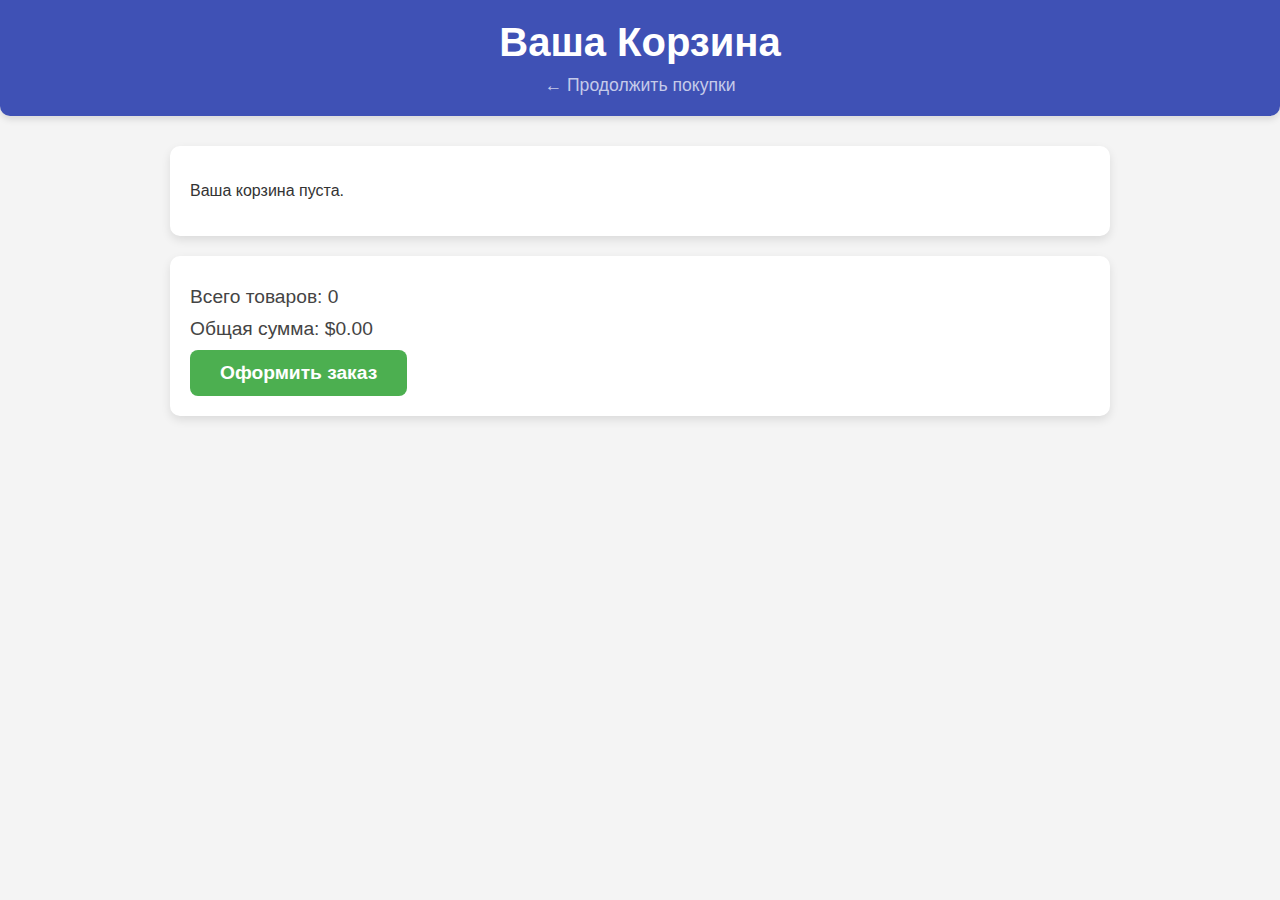
<file: cart.html>
<!DOCTYPE html>
<html lang="en">
<head>
    <meta charset="UTF-8">
    <meta name="viewport" content="width=device-width, initial-scale=1.0">
    <title>Document</title>
    <link rel="stylesheet" href="/cart.css">
    <script defer src="/cart.js"></script>
</head>
<body>
    <header>
        <h1>Ваша Корзина</h1>
        <a href="index.html">&larr; Продолжить покупки</a>
    </header>
    <main>
        <div id="cartItems" class="cart-items">
        </div>
        <div id="cartSummary" class="cart-summary">
            <p>Всего товаров: <span id="totalItems">0</span></p>
            <p>Общая сумма: $<span id="totalPrice">0.00</span></p>
            <button id="checkoutButton">Оформить заказ</button>
        </div>
    </main>
    <script src="cart.js"></script>

</body>
</html>
</file>
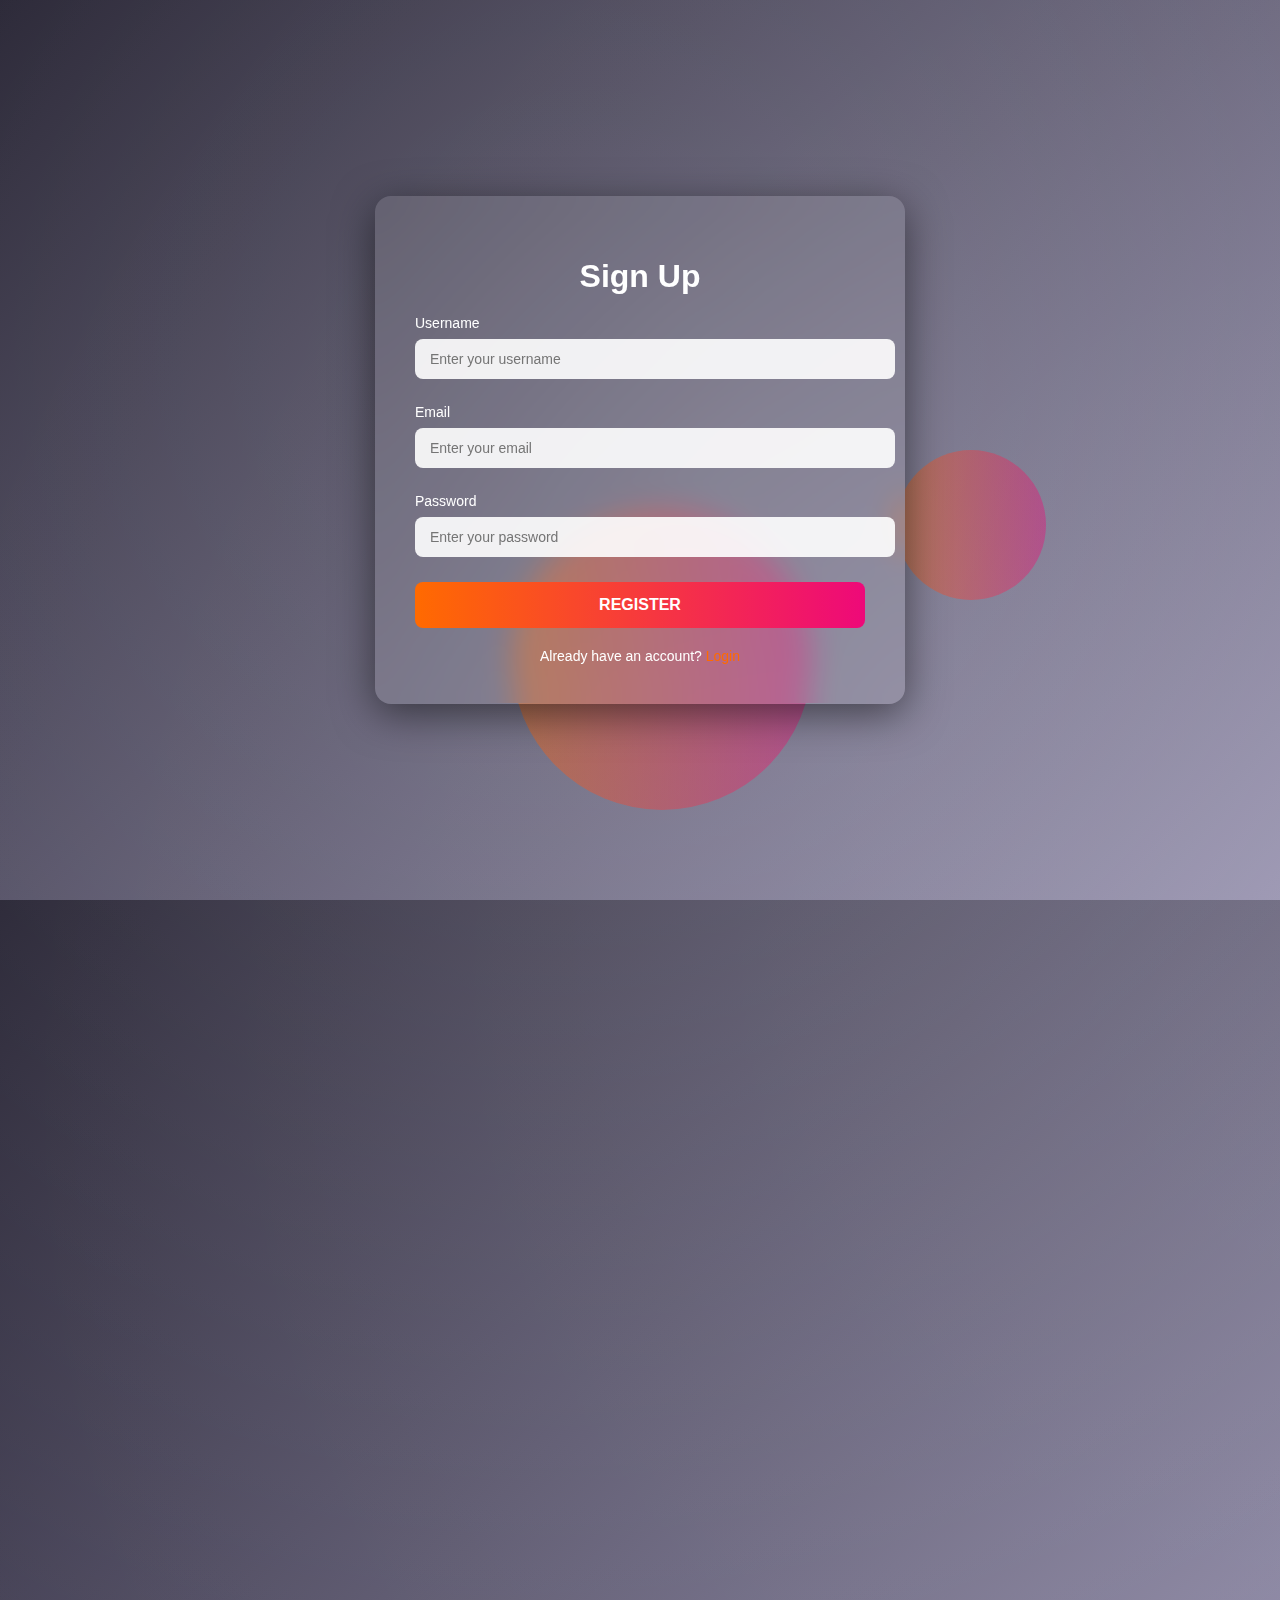
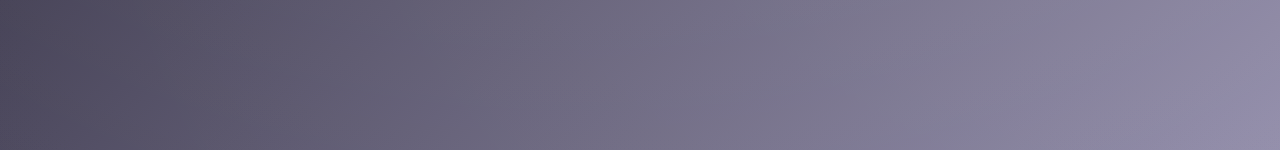
<file: register.html>
<!DOCTYPE html>
<html lang="en">
<head>
    <meta charset="UTF-8">
    <meta name="viewport" content="width=device-width, initial-scale=1.0">
    <title>Document</title>
    <link rel="stylesheet" href="/registre.css">
    <link rel="stylesheet" href="/animation.css">
    <script defer src="/anim.js"></script>

</head>
<body>
    <div class="background-decor"></div>
    <div class="circle"></div>
    <div class="circle"></div>
    <div class="circle"></div>
    <div class="registration-container">
        <h1 class="anim h11">Sign Up</h1>
        <form>
            <div class="form-group">
                <label class="anim us" for="username">Username</label>
                <input class="anim username" type="text" id="username" placeholder="Enter your username">
            </div>
            <div class="form-group">
                <label class="anim em" for="email">Email</label>
                <input class="anim email" type="email" id="email" placeholder="Enter your email">
            </div>
            <div class="form-group">
                <label class="anim pa" for="password">Password</label>
                <input class="anim password" type="password" id="password" placeholder="Enter your password">
            </div>
            <button  type="submit" class="anim submit-btn">Register</button>
        </form>
        <div class="footer">
            Already have an account? <a href="#">Login</a>
        </div>
    </div>
    
</body>
</html>
</file>
<file: cart.css>
body {
    font-family: 'Roboto', Arial, sans-serif;
    margin: 0;
    padding: 0;
    background: #f4f4f4;
    color: #333;
}

header {
    background: #3f51b5;
    color: #fff;
    padding: 20px;
    text-align: center;
    box-shadow: 0 4px 6px rgba(0, 0, 0, 0.1);
    border-radius: 0 0 10px 10px;
}

header h1 {
    margin: 0;
    font-size: 2.5em;
    font-weight: bold;
}

header a {
    color: #c5cae9;
    text-decoration: none;
    font-size: 1.1em;
    margin-top: 10px;
    display: inline-block;
    transition: color 0.3s;
}

header a:hover {
    color: #ffffff;
}

main {
    display: flex;
    flex-direction: column;
    align-items: center;
    padding: 30px 20px;
}

.cart-items {
    width: 95%;
    max-width: 900px;
    background: #ffffff;
    border-radius: 10px;
    box-shadow: 0 4px 10px rgba(0, 0, 0, 0.1);
    overflow: hidden;
    margin-bottom: 20px;
    padding: 20px;
}

.cart-item {
    display: flex;
    justify-content: space-between;
    align-items: center;
    padding: 15px;
    border-bottom: 1px solid #ddd;
    transition: background-color 0.3s, transform 0.2s;
}

.cart-item:last-child {
    border-bottom: none;
}

.cart-item:hover {
    background-color: #f9f9f9;
}

.cart-item img {
    width: 100px;
    height: 100px;
    object-fit: cover;
    border-radius: 8px;
    box-shadow: 0 4px 8px rgba(0, 0, 0, 0.1);
    margin-right: 20px;
}

.item-details {
    flex: 1;
    padding: 0 15px;
}

.item-details h3 {
    margin: 0 0 8px 0;
    font-size: 1.4em;
    color: #333;
}

.item-details p {
    margin: 5px 0;
    font-size: 1em;
    color: #666;
}

.remove-button {
    background: #e53935;
    border: none;
    color: #fff;
    padding: 10px 15px;
    cursor: pointer;
    border-radius: 5px;
    font-size: 1em;
    transition: background 0.3s, transform 0.2s;
}

.remove-button:hover {
    background: #d32f2f;
    transform: scale(1.05);
}

.cart-summary {
    width: 95%;
    max-width: 900px;
    background: #ffffff;
    border-radius: 10px;
    box-shadow: 0 4px 10px rgba(0, 0, 0, 0.1);
    padding: 20px;
}

.cart-summary p {
    font-size: 1.2em;
    margin: 10px 0;
    color: #444;
}

#checkoutButton {
    background: #4caf50;
    border: none;
    color: #fff;
    padding: 12px 30px;
    cursor: pointer;
    border-radius: 8px;
    font-size: 1.2em;
    font-weight: bold;
    transition: background 0.3s, transform 0.2s;
}

#checkoutButton:hover {
    background: #388e3c;
    transform: scale(1.05);
}

@media (max-width: 768px) {
    .cart-item {
        flex-direction: column;
        align-items: flex-start;
    }

    .cart-item img {
        width: 90px;
        height: 90px;
        margin-bottom: 10px;
    }

    .item-details {
        text-align: left;
    }

    #checkoutButton {
        width: 100%;
    }
}
</file>
<file: registre.css>
body {
    margin: 0;
    font-family: 'Poppins', sans-serif;
    background: linear-gradient(135deg, #1f1c2c, #928dab);
    display: flex;
    justify-content: center;
    align-items: center;
    height: 100vh;
    color: #fff;
    overflow: hidden;
}

.background-decor {
    position: absolute;
    top: -50px;
    left: -50px;
    width: 200%;
    height: 200%;
    background: radial-gradient(circle at 30% 30%, rgba(255, 255, 255, 0.15), transparent 70%),
                radial-gradient(circle at 70% 70%, rgba(255, 255, 255, 0.05), transparent 90%);
    z-index: -1;
}

.registration-container {
    background: rgba(255, 255, 255, 0.1);
    backdrop-filter: blur(15px);
    border-radius: 16px;
    padding: 40px;
    width: 100%;
    max-width: 450px;
    box-shadow: 0 10px 40px rgba(0, 0, 0, 0.5);
    text-align: center;
}

.registration-container h1 {
    font-size: 32px;
    margin-bottom: 20px;
    font-weight: 700;
}

.form-group {
    margin-bottom: 25px;
    text-align: left;
}

.form-group label {
    font-size: 14px;
    display: block;
    margin-bottom: 8px;
    font-weight: 500;
}

.form-group input {
    width: 100%;
    padding: 12px 15px;
    border: none;
    border-radius: 8px;
    font-size: 14px;
    background: rgba(255, 255, 255, 0.9);
    color: #333;
    outline: none;
    transition: transform 0.3s, box-shadow 0.3s;
}

.form-group input:focus {
    box-shadow: 0 4px 12px rgba(255, 255, 255, 0.3);
    transform: translateY(-2px);
}

.submit-btn {
    background: linear-gradient(to right, #ff6a00, #ee0979);
    color: #fff;
    border: none;
    padding: 14px;
    width: 100%;
    font-size: 16px;
    border-radius: 8px;
    cursor: pointer;
    font-weight: 600;
    text-transform: uppercase;
    transition: transform 0.3s, box-shadow 0.3s;
}

.submit-btn:hover {
    transform: translateY(-3px);
    box-shadow: 0 8px 15px rgba(238, 9, 121, 0.4);
}

.footer {
    margin-top: 20px;
    font-size: 14px;
}

.footer a {
    color: #ff6a00;
    text-decoration: none;
    font-weight: 500;
}

.footer a:hover {
    text-decoration: underline;
}

.circle {
    position: absolute;
    border-radius: 50%;
    background: linear-gradient(to right   , #ff6a00, #ee0979);
    opacity: 0.4;
    animation: float 6s infinite ease-in-out;
}

.circle:nth-child(1) {
    width: 200px;
    height: 200px;
    top: 10%;
    left: 20%;
    animation-delay: 0s;
}

.circle:nth-child(2) {
    width: 150px;
    height: 150px;
    top: 50%;
    left: 70%;
    animation-delay: 2s;
}

.circle:nth-child(3) {
    width: 300px;
    height: 300px;
    bottom: 10%;
    left: 40%;
    animation-delay: 4s;
}

@keyframes float {
    0%, 100% {
        transform: translateY(0);
    }
    50% {
        transform: translateY(-20px);
    }
}
</file>
<file: animation.css>
.anim.h1-head {
    transform: translateY(-40%);
    transition: all 1.5s;
    opacity: 0;
}
.anim.h1-head.active {
    transform: translateY(0);
    opacity: 1;
}
.anim.header2 {
    transform: translateY(40%);
    transition: all 1.5s;
    opacity: 0;
}
.anim.header2.active {
    transform: translateY(0);
    opacity: 1;
}

.anim.hh-h1 {
    transform: translateX(-30%);
    transition: all 1.5s;
    opacity: 0;
}
.anim.hh-h1.active {
    transform: translateX(0);
    opacity: 1;
}
.anim.content-1 {
    transform: translateY(10%);
    transition: all .3s;
    opacity: 0;
}
.anim.content-1.active {
    transform: translateY(0);
    opacity: 1;
}
.anim.content-2 {
    transform: translateY(10%);
    transition: all .7s;
    opacity: 0;
}
.anim.content-2.active {
    transform: translateY(0);
    opacity: 1;
}
.anim.content-3 {
    transform: translateY(10%);
    transition: all 1.3s;
    opacity: 0;
}
.anim.content-3.active {
    transform: translateY(0);
    opacity: 1;
}
.anim.content-4 {
    transform: translateY(10%);
    transition: all 1.9s;
    opacity: 0;
}
.anim.content-4.active {
    transform: translateY(0);
    opacity: 1;
}
.anim.content-5 {
    transform: translateY(10%);
    transition: all 2.5s;
    opacity: 0;
}
.anim.content-5.active {
    transform: translateY(0);
    opacity: 1;
}


.anim.shop-1 {
    scale: .9;
    opacity: 0;
    transition: all .7s;
}
.anim.shop-1.active {
    scale: 1;
    opacity: 1;

}
.anim.shop-block {
    scale: .9;
    opacity: 0;
    transition: all .7s;
}
.anim.shop-block.active {
    scale: 1;
    opacity: 1;

}


.anim.part-1 {
    transform: translateX(-20%);
    transition: all 1.5s;
    opacity: 0;
}
.anim.part-1.active {
    transform: translateX(0);
    opacity: 1;
}
.anim.part-2 {
    transform: translateX(20%);
    transition: all 1.5s;
    opacity: 0;
}
.anim.part-2.active {
    transform: translateX(0);
    opacity: 1;
}


.anim.ul-1 {
    transform: translateY(20%);
    transition: all 1.5s;
    opacity: 0;
}
.anim.ul-1.active {
    transform: translateY(0);
    opacity: 1;
}
.anim.ul-2 {
    transform: translateY(-20%);
    transition: all 1.5s;
    opacity: 0;
}
.anim.ul-2.active {
    transform: translateY(0);
    opacity: 1;
}
.anim.ul-3 {
    transform: translateY(20%);
    transition: all 1.5s;
    opacity: 0;
}
.anim.ul-3.active {
    transform: translateY(0);
    opacity: 1;
}
.anim.ul-4 {
    transform: translateY(-20%);
    transition: all 1.5s;
    opacity: 0;
}
.anim.ul-4.active {
    transform: translateY(0);
    opacity: 1;
}


.anim.h1-email {
    transform: translateX(100%);
    transition: all 1.5s;
}
.anim.h1-email.active {
    transform: translateX(0);
}
.anim.p-email {
    transform: translateX(-100%);
    transition: all 1.5s;
}
.anim.p-email.active {
    transform: translateX(0);
}

.anim.inp-email {
    transform: translateX(100%);
    transition: all 1.5s;
}
.anim.inp-email.active {
    transform: translateX(0);
}




.anim.keys-img.a {
    transform: translateY(10%);
    scale: 1.1;
    transition: all 1.5s;
}
.anim.keys-img.a.active {
    transform: translateY(0);
    scale: 1;
}
.anim.keys-img.s {
    transform: translateY(10%);
        scale: 1.1;

    transition: all 1.5s;
}
.anim.keys-img.s.active {
    transform: translateY(0);
        scale: 1;

    
}
.anim.keys-img.d {
    transform: translateY(10%);
        scale: 1.1;

    transition: all 1.5s;
}
.anim.keys-img.d.active {
    transform: translateY(0);
        scale: 1;

    
}
.anim.keys-img.f {
    transform: translateY(10%);
        scale: 1.1;

    transition: all 1.5s;
}
.anim.keys-img.f.active {
    transform: translateY(0);
        scale: 1;

    
}
.anim.keys-img.g {
    transform: translateY(10%);
        scale: 1.2;

    transition: all 1.5s;
}
.anim.keys-img.g.active {
    transform: translateY(0);
        scale: 1;

    
}
.anim.keys-img.h {
    transform: translateY(10%);
        scale: 1.1;

    transition: all 1.5s;
}
.anim.keys-img.h.active {
    transform: translateY(0);
        scale: 1;

    
}
.anim.keys-img.j {
    transform: translateY(10%);
        scale: 1.1;

    transition: all 1.5s;
}
.anim.keys-img.j.active {
    transform: translateY(0);
        scale: 1;

    
}
.anim.keys-img.k {
    transform: translateY(10%);
    scale: 1.1;

    transition: all 1.5s;
}
.anim.keys-img.k.active {
    transform: translateY(0);
        scale: 1;

    
}

.anim.username {
    transform: translateX(-50%);
    opacity: 0;
    transition: all 1.5s;
}
.anim.username.active {
    transform: translateX(0);
    opacity: 1;
}
.anim.email {
    transform: translateX(50%);
    opacity: 0;
    transition: all 1.5s;
}
.anim.email.active {
    transform: translateX(0);
    opacity: 1;
}
.anim.password {
    transform: translateX(-50%);
    opacity: 0;
    transition: all 1.5s;
}
.anim.password.active {
    transform: translateX(0);
    opacity: 1;
}

.anim.us {
    scale: .5;
    transition: all 1.5s;
}
.anim.us.active {
    scale: 1;
}
.anim.em {
    scale: .5;
    transition: all 1.5s;
}
.anim.em.active {
    scale: 1;
}
.anim.pa {
    scale: .5;
    transition: all 1.5s;
}
.anim.pa.active {
    scale: 1;
}

.anim.submit-btn {
    transform: translateY(100%);
    opacity: 0;
    transition: all 1.5s;
}
.anim.submit-btn.active {
    transform: translateY(0);
    opacity: 1;
}

.anim.h11 {
    opacity: 0;
    scale: .6;
    transition: all 1.5s;
}
.anim.h11.active {
    opacity: 1;
    scale: 1;
}
</file>
